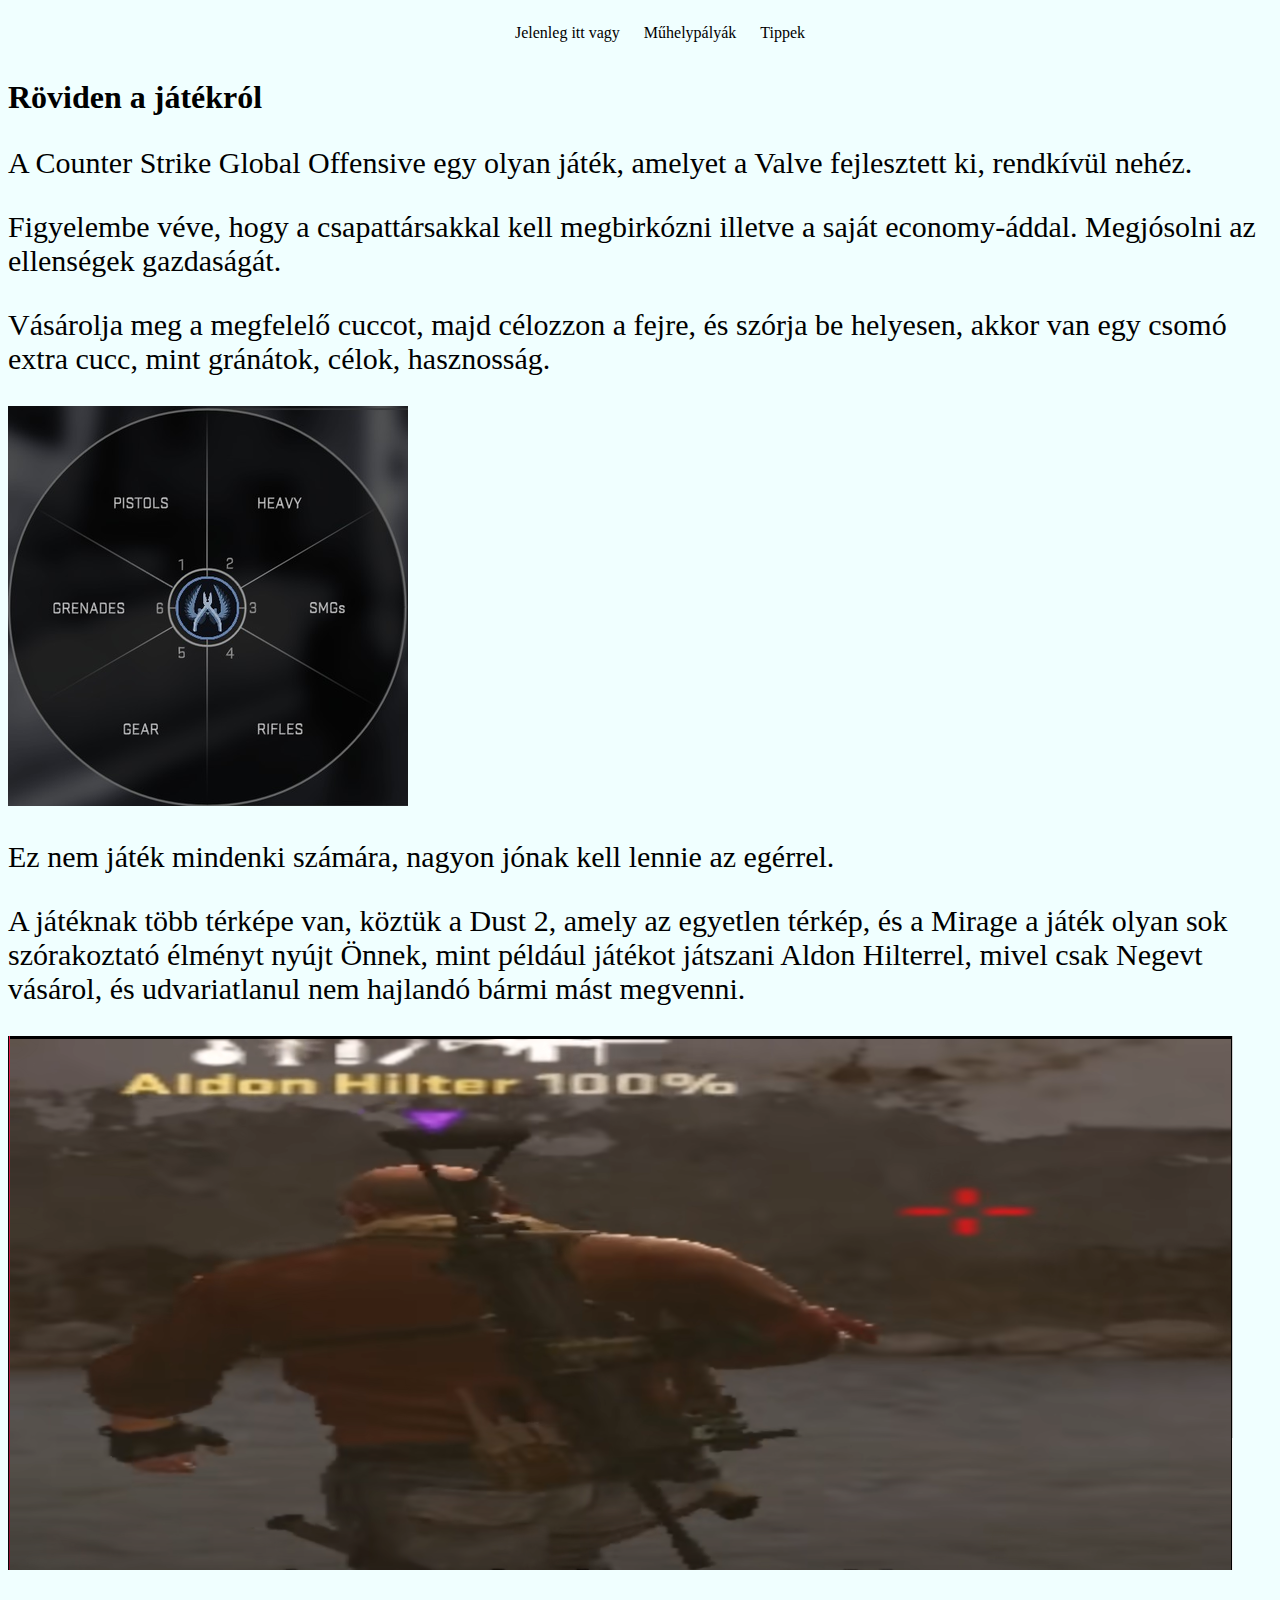
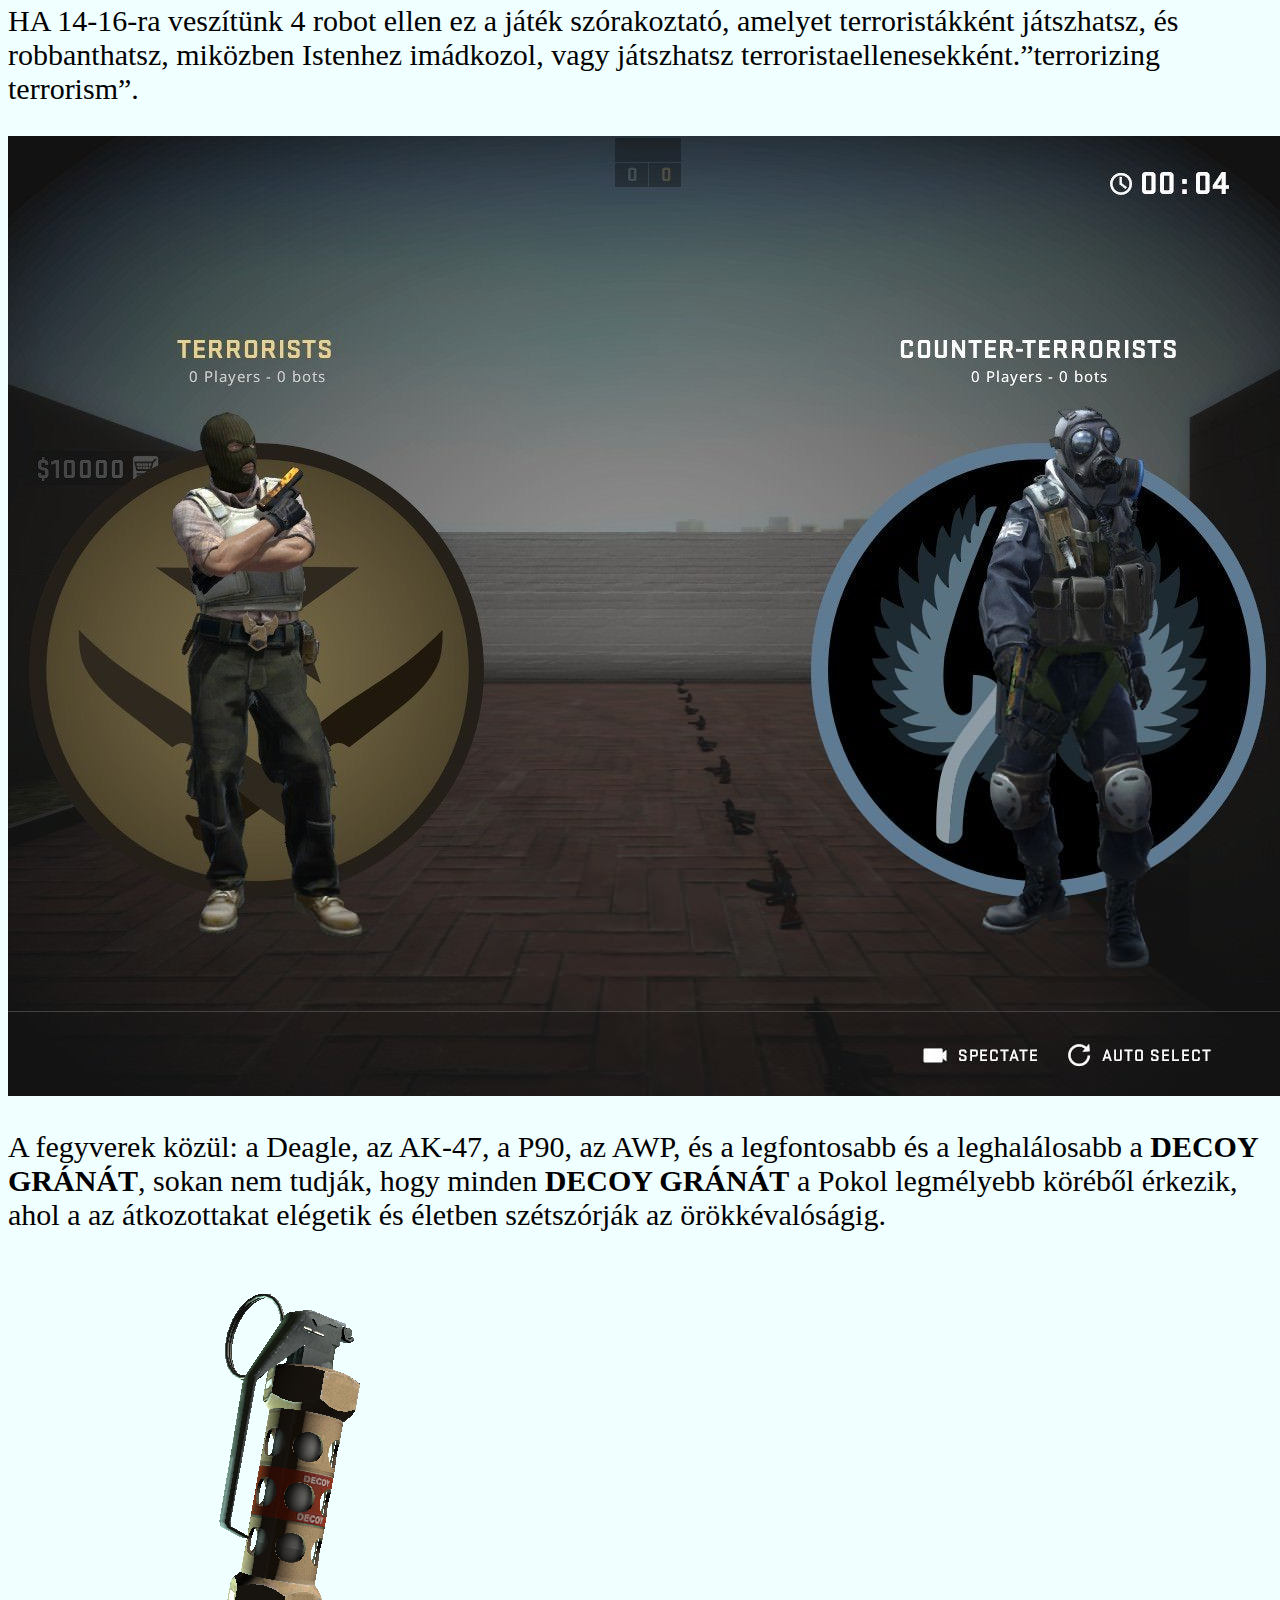
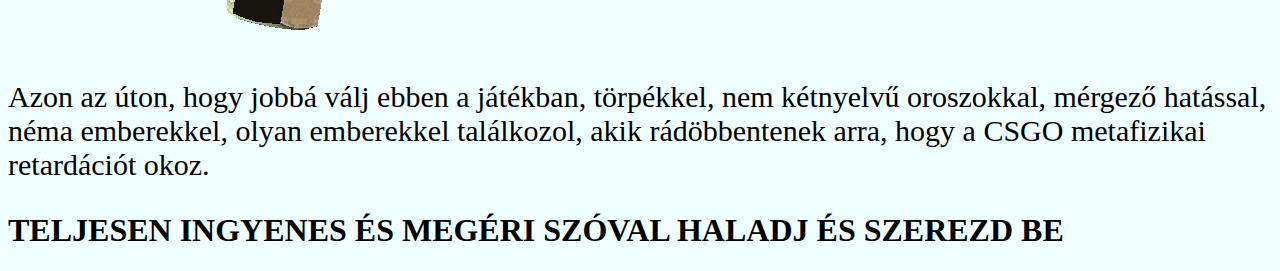
<file: Weboldal/index.html>
<!DOCTYPE html>
<html lang="en">
<head>
    <meta charset="UTF-8">
    <meta http-equiv="X-UA-Compatible" content="IE=edge">
    <meta name="viewport" content="width=device-width, initial-scale=1.0">
    <title>Document</title>
    <link rel="stylesheet" href="style.css">
    <a href="Muhelypalyak.html"></a>
    <a href="TIppek.html"></a>
    <a href="index.html"></a>
</head>
<body>
    <div id="menuszalag">
        <ul>
            <li>
                <a href="index.html">Jelenleg itt vagy</a>
            </li>
            <li>
                <a href="Muhelypalyak.html">Műhelypályák</a>
            </li>
            <li>
                <a href="tippek.html">Tippek</a>
            </li>
        </ul>
    </div>

    <h1>Röviden a játékról</h1>

<div class="szöveg">
    <p>A Counter Strike Global Offensive egy olyan játék, amelyet a Valve fejlesztett ki, rendkívül nehéz.</p>
    <p> Figyelembe véve, hogy a csapattársakkal kell megbirkózni illetve a saját economy-áddal. Megjósolni az ellenségek gazdaságát.</p>
    <p> Vásárolja meg a megfelelő cuccot, majd célozzon a fejre, és szórja be helyesen, akkor van egy csomó extra cucc, mint gránátok, célok, hasznosság.</p>
    <img class="buy" src="kepek/buymenu.png">
    <p> Ez nem játék mindenki számára, nagyon jónak kell lennie az egérrel.</p>
    <p> A játéknak több térképe van, köztük a Dust 2, amely az egyetlen térkép, és a Mirage a játék olyan sok szórakoztató élményt nyújt Önnek, mint például játékot játszani Aldon Hilterrel, mivel csak Negevt vásárol, és udvariatlanul nem hajlandó bármi mást megvenni.</p>
    <img class="kep" src="kepek/Aldon Hitler.png">
    <p>HA 14-16-ra veszítünk 4 robot ellen ez a játék szórakoztató, amelyet terroristákként játszhatsz, és robbanthatsz, miközben Istenhez imádkozol, vagy játszhatsz terroristaellenesekként.”terrorizing terrorism”.</p>
    <img src="kepek/caracter menu.jpg">
    <p>A fegyverek közül: a Deagle, az AK-47, a P90, az AWP, és a legfontosabb és a leghalálosabb a <b>DECOY GRÁNÁT</b>, sokan nem tudják, hogy minden <b>DECOY GRÁNÁT</b> a Pokol legmélyebb köréből érkezik, ahol a az átkozottakat elégetik és életben szétszórják az örökkévalóságig.</p>
    <img src="kepek/DECOY GREANDE.png">
    <p> Azon az úton, hogy jobbá válj ebben a játékban, törpékkel, nem kétnyelvű oroszokkal, mérgező hatással, néma emberekkel, olyan emberekkel találkozol, akik rádöbbentenek arra, hogy a CSGO metafizikai retardációt okoz.</p>
    <h1>TELJESEN INGYENES ÉS MEGÉRI SZÓVAL HALADJ ÉS SZEREZD BE</h1>
</div>






</body>
</html>
</file>
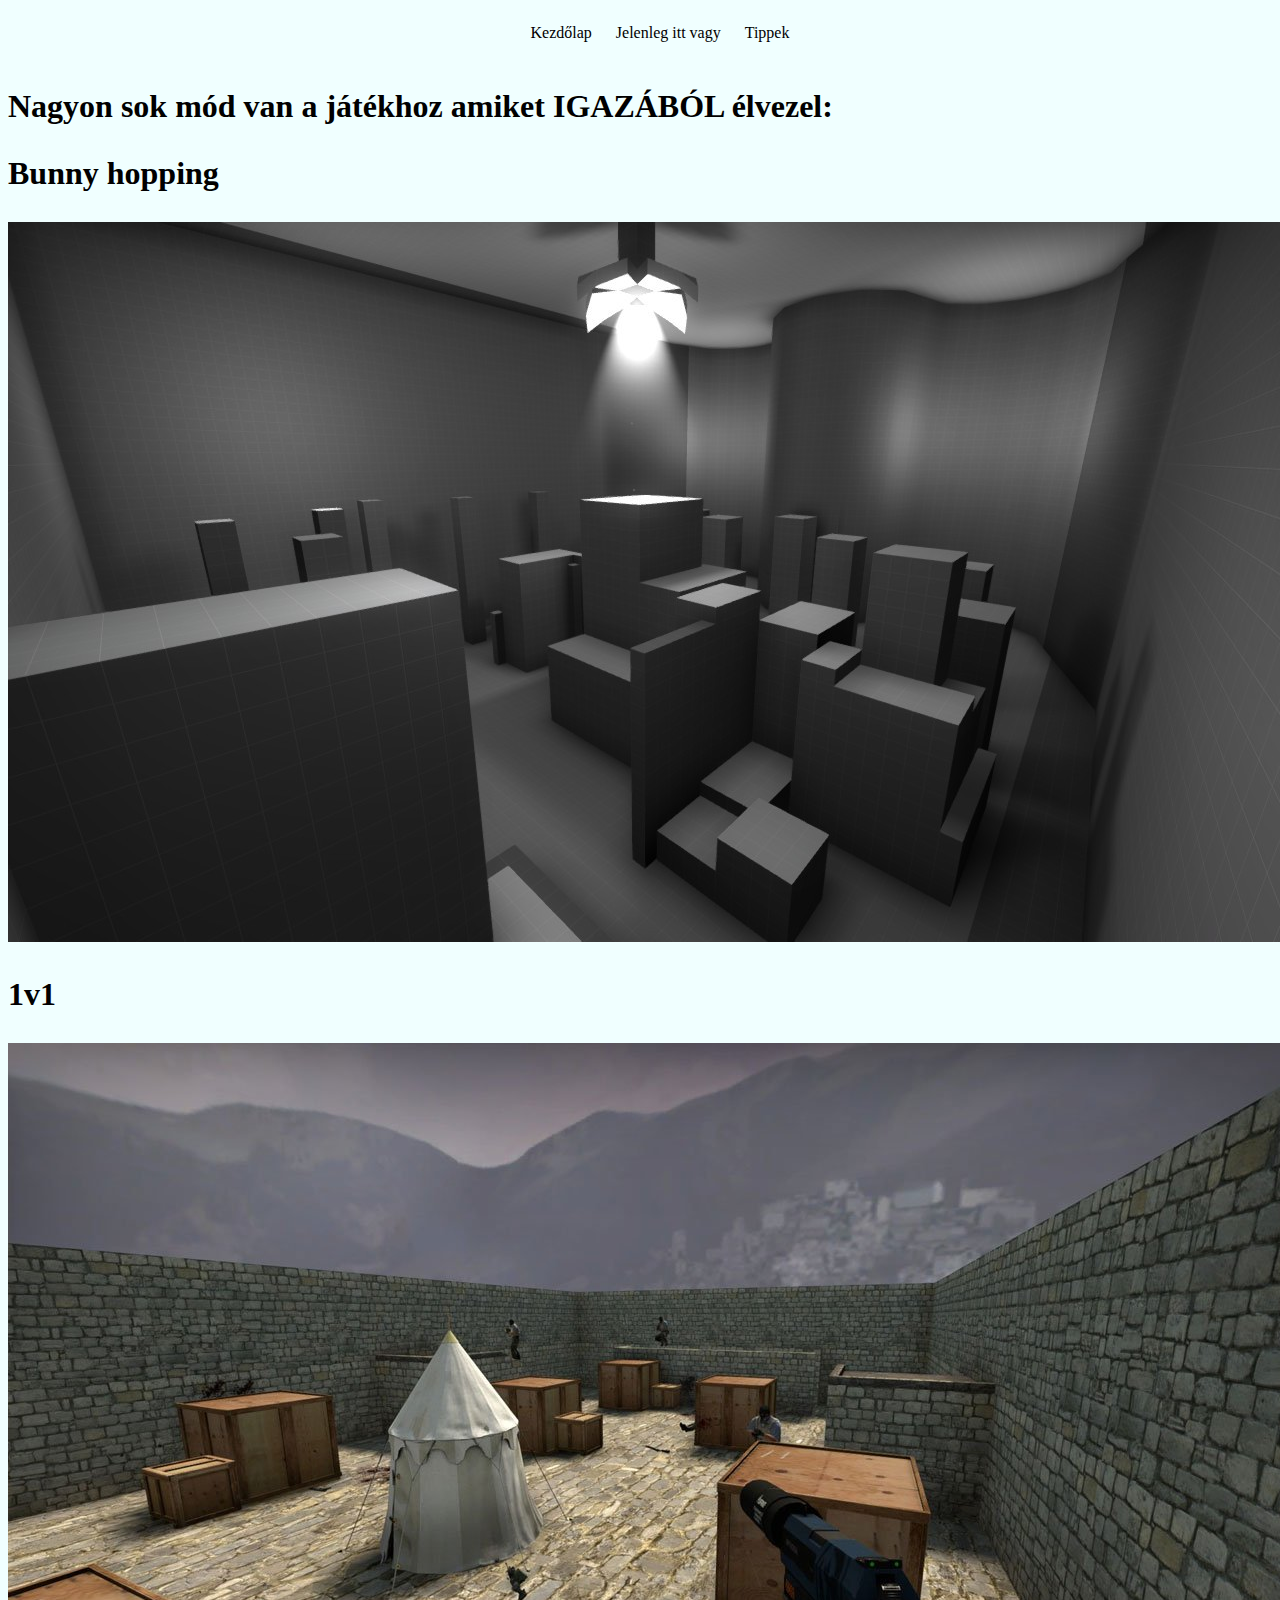
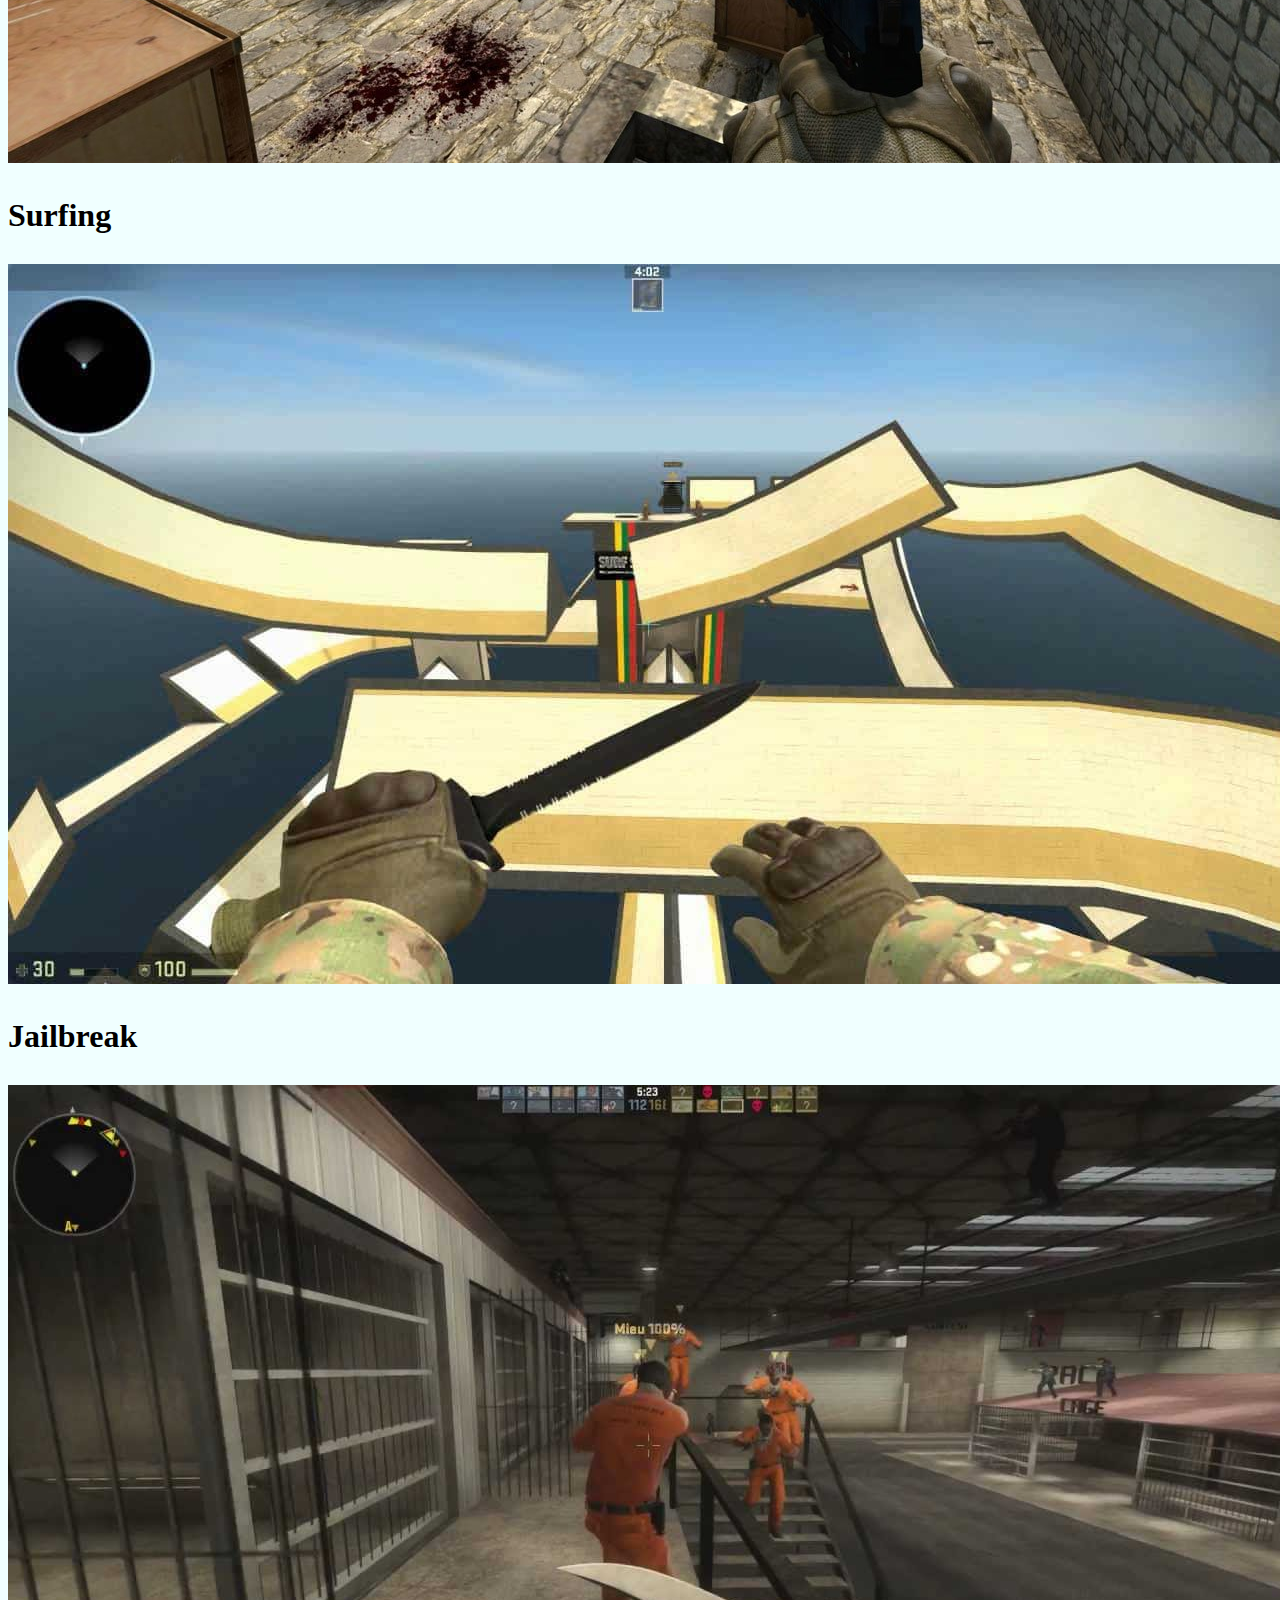
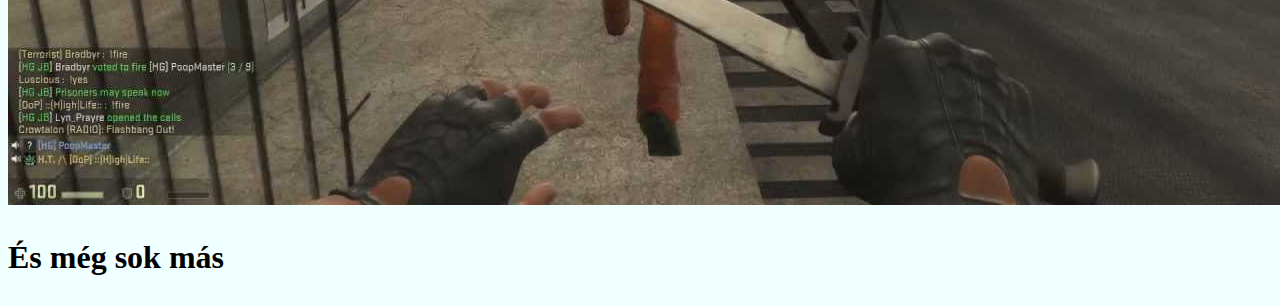
<file: Weboldal/Muhelypalyak.html>
<!DOCTYPE html>
<html lang="en">
<head>
    <meta charset="UTF-8">
    <meta http-equiv="X-UA-Compatible" content="IE=edge">
    <meta name="viewport" content="width=device-width, initial-scale=1.0">
    <title>Document</title>
    <link rel="stylesheet" href="style.css">
    <a href="Muhelypalyak.html"></a>
    <a href="TIppek.html"></a>
    <a href="index.html"></a>
</head>
<body>
    <div id="menuszalag">
        <ul>
            <li>
                <a href="index.html">Kezdőlap</a>
            </li>
            <li>
                <a href="Műhely.html">Jelenleg itt vagy</a>
            </li>
            <li>
                <a href="tippek.html">Tippek</a>
            </li>
        </ul>
    </div>

    <div>
        <p><h1>Nagyon sok mód van a játékhoz amiket IGAZÁBÓL élvezel:<h1></h1></p>
        <p><h1>Bunny hopping</h1></p>
        <img src="kepek/B hop.jpg">
        <p><h1>1v1</h1></p>
        <img src="kepek/1v1.jpg">
        <p><h1>Surfing</h1></p>
        <img src="kepek/Surf.jpg">
        <p><h1>Jailbreak</h1></p>
        <img src="kepek/jailbreak.jpg">
        <p><h1>És még sok más</h1></p>


    </div>
</body>
</html>
</file>
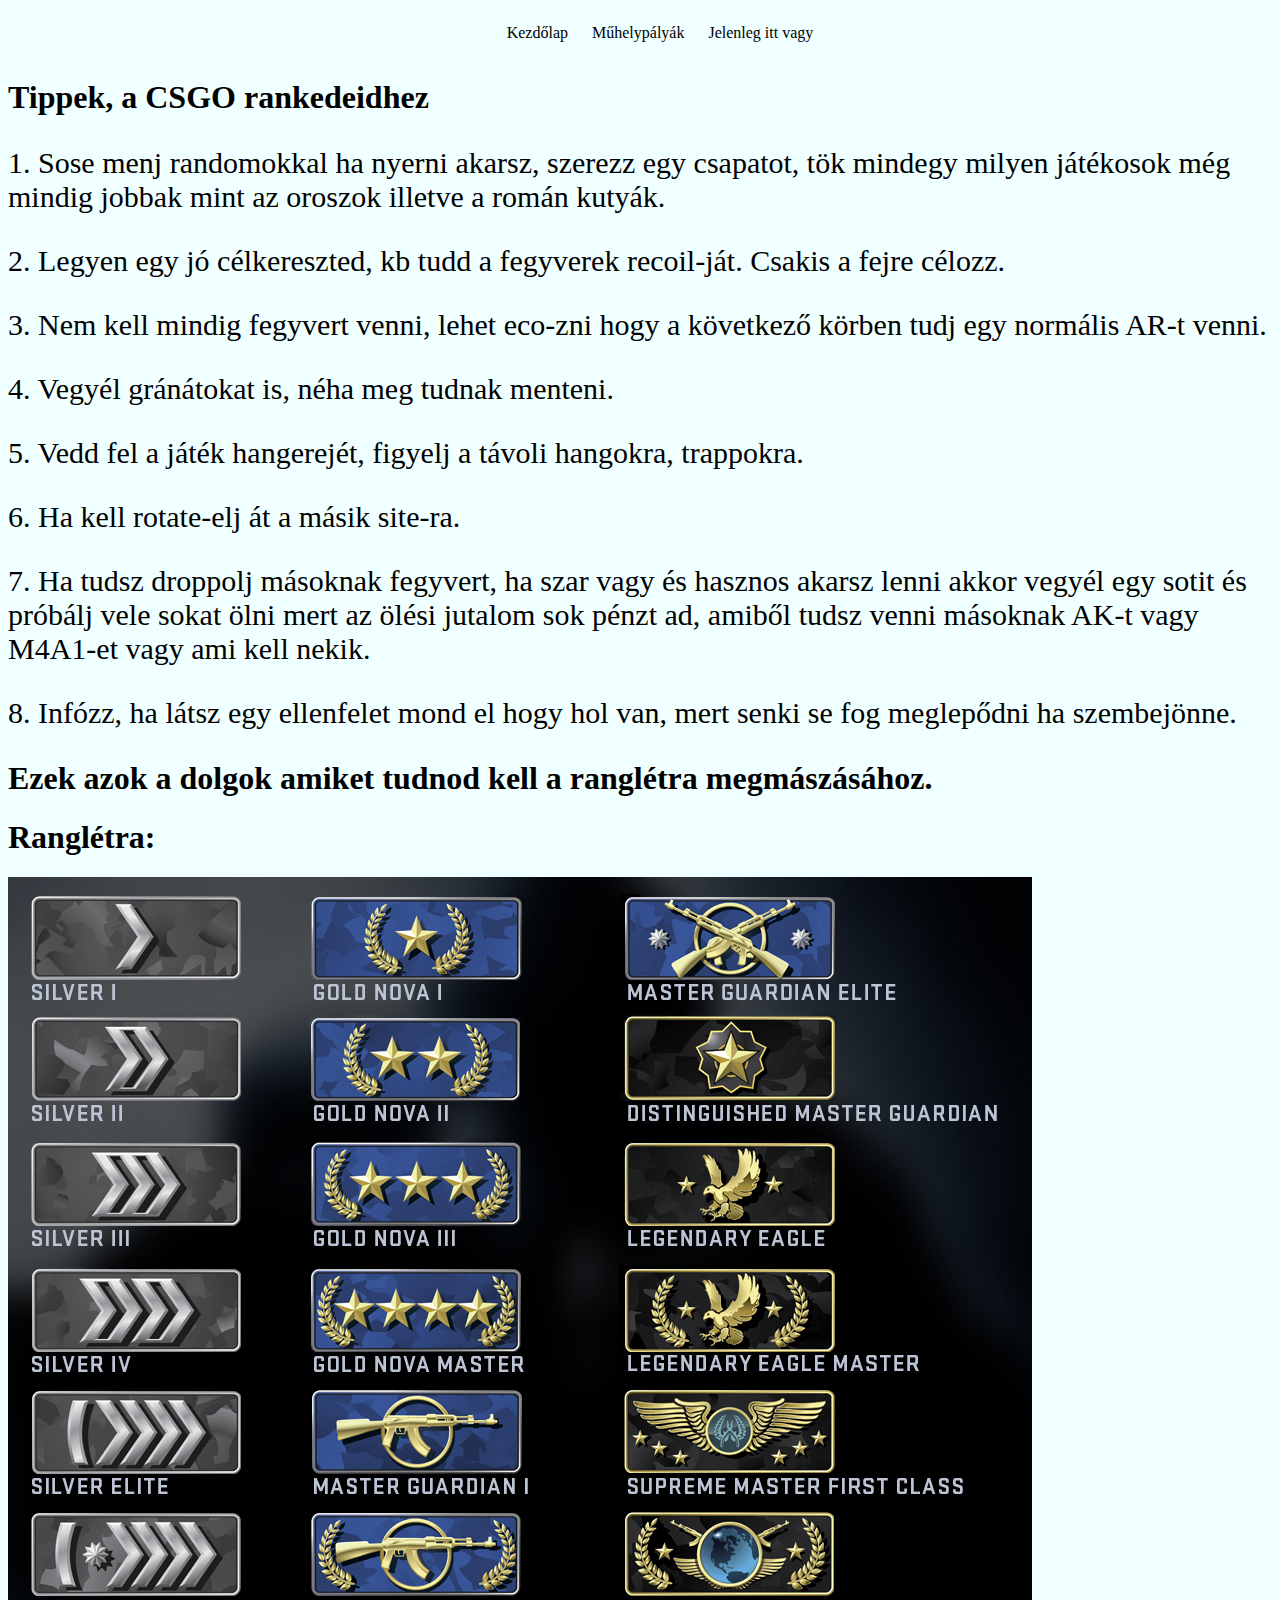
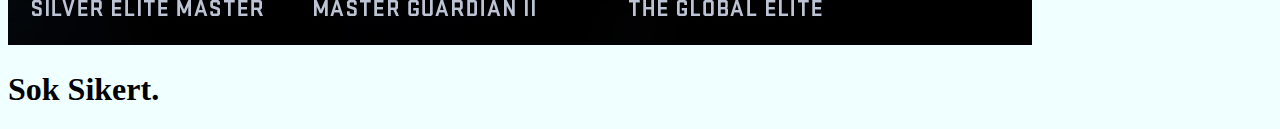
<file: Weboldal/TIppek.html>
<!DOCTYPE html>
<html lang="en">
<head>
    <meta charset="UTF-8">
    <meta http-equiv="X-UA-Compatible" content="IE=edge">
    <meta name="viewport" content="width=device-width, initial-scale=1.0">
    <title>Document</title>
    <link rel="stylesheet" href="style.css">
    <a href="Muhelypalyak.html"></a>
    <a href="TIppek.html"></a>
    <a href="index.html"></a>
</head>
<body>
    <div id="menuszalag">
        <ul>
            <li>
                <a href="index.html">Kezdőlap</a>
            </li>
            <li>
                <a href="Műhely.html">Műhelypályák</a>
            </li>
            <li>
                <a href="tippek.html">Jelenleg itt vagy</a>
            </li>
        </ul>
    </div>

    <h1>Tippek, a CSGO rankedeidhez</h1>

    <div>
        <p>1. Sose menj randomokkal ha nyerni akarsz, szerezz egy csapatot, tök mindegy milyen játékosok még mindig jobbak mint az oroszok illetve a román kutyák.</p>
        <p>2. Legyen egy jó célkereszted, kb tudd a fegyverek recoil-ját. Csakis a fejre célozz.</p>
        <p>3. Nem kell mindig fegyvert venni, lehet eco-zni hogy a következő körben tudj egy normális AR-t venni.</p>
        <p>4. Vegyél gránátokat is, néha meg tudnak menteni.</p>
        <p>5. Vedd fel a játék hangerejét, figyelj a távoli hangokra, trappokra.</p>
        <p>6. Ha kell rotate-elj át a másik site-ra.</p>
        <p>7. Ha tudsz droppolj másoknak fegyvert, ha szar vagy és hasznos akarsz lenni akkor vegyél egy sotit és próbálj vele sokat ölni mert az ölési jutalom sok pénzt ad, amiből tudsz venni másoknak AK-t vagy M4A1-et vagy ami kell nekik.</p>
        <p>8. Infózz, ha látsz egy ellenfelet mond el hogy hol van, mert senki se fog meglepődni ha szembejönne.</p>
    </div>

    <h1>Ezek azok a dolgok amiket tudnod kell a ranglétra megmászásához.</h1>
    <h1>Ranglétra:</h1>
    <img src="kepek/Ranglétra.jpg">
    <h1>Sok Sikert.</h1>
</body>
</html>
</file>
<file: Weboldal/style.css>
#menuszalag {
    width: 100%;
    background-color: var(--menu);
    color: var(--feher);
    height: 50px;
    text-align: center;
    font-family: Georgia, 'Times New Roman', Times, serif;
}

#menuszalag ul {
    display: inline;
}

#menuszalag ul li {
    display: inline;
    padding: 10px;
    line-height: 50px;
}

a {
    color: var(--feher);
    text-decoration: none;
}

p{
    font-size: 30px;
}

html{
    background-color: azure;
}
</file>
